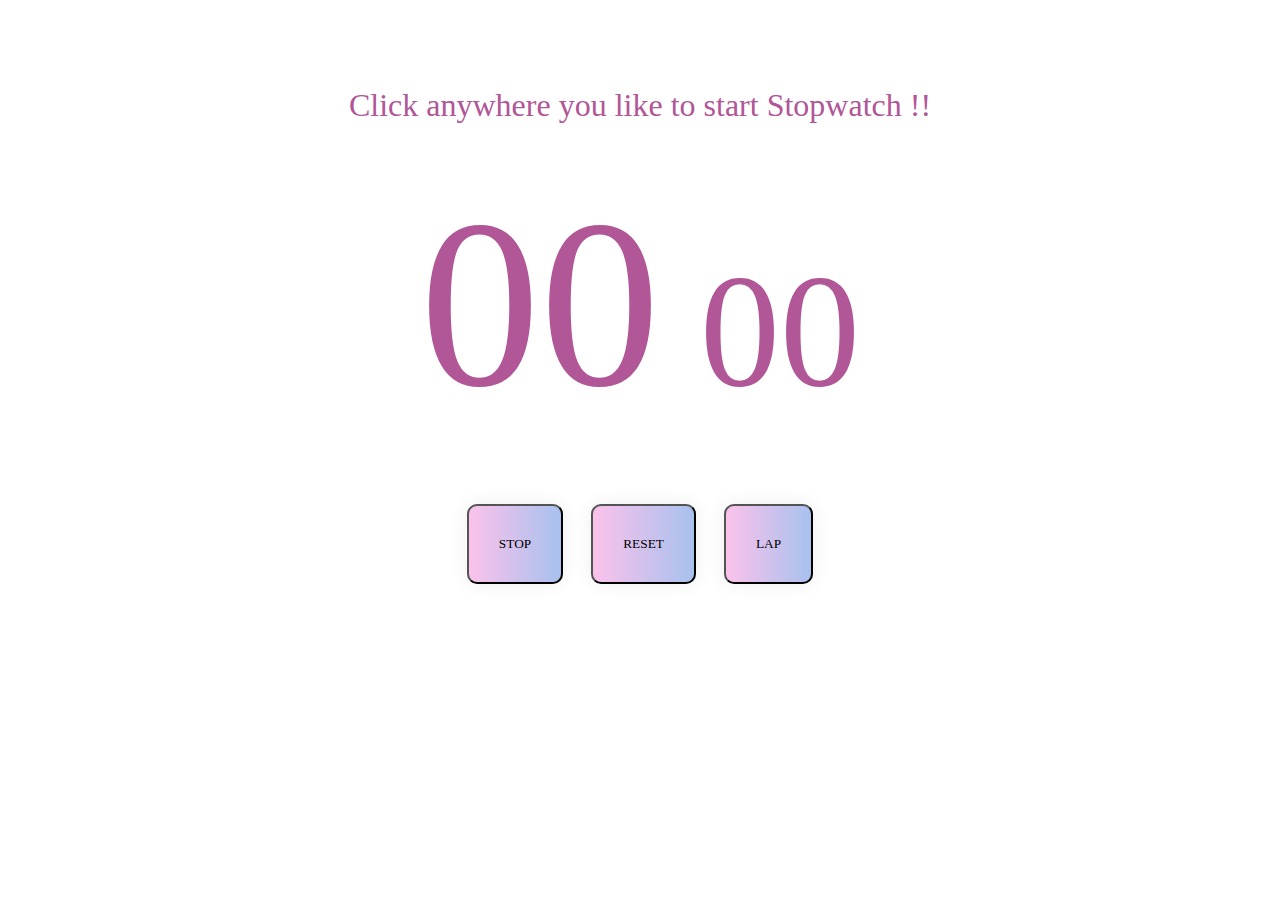
<file: index1.html>
<!DOCTYPE html>
<html>
<head>
    <title>Hiiee</title>
    <link rel="stylesheet" href="styles1.css">
    <link href="https://fonts.cdnfonts.com/css/led-digital-7" rel="stylesheet">
</head>
<body>
    <div  id="button-start" class="div1">
    <h4>Click anywhere you like to start Stopwatch !! </h4>
    <!-- <h2>vanilla javascript</h2> -->
    <p class="timer"><span id="seconds">00</span ><span > </span><span id="tens">00</span></p>

</div>
<div class="div1">
    <!-- <button class="button button4">start</button> -->
    <button id="button-stop" class="button button4">stop</button>
    <button id="button-reset" class="button button4">reset</button>

    <button id="button-lap" class="button button4" >Lap</button>
    <ul id="lap-list"></ul>

    <script src="script1.js"></script>
</div>
</body>
</html>
</file>
<file: styles1.css>
.div1{
  position: relative;
    padding-top: 4vh;
  height: 50vh;
  margin: 0 10rem;
  box-sizing: border-box;
  min-height: fit-content;
  align-self: center;
  text-align: center;
  font-size: 2rem;
    
}

body {
    font-family: 'digital-7';
    background-color:#fff;
    color: #b15697;
    
  }

  #seconds{
    font-size: 15rem;
  }

  .timer{
    font-size: 10rem;
    margin: 00;
  }


  .button {
    font-family:'Times New Roman', Times, serif;
    flex: 1 1 auto;
  margin: 10px;
  padding: 30px;
  text-align: center;
  text-transform: uppercase;
  transition: 0.5s;
  background-size: 200% auto;
 /* text-shadow: 0px 0px 10px rgba(0,0,0,0.2);*/
  box-shadow: 0 0 20px #eee;
  border-radius: 10px;
  }
  .button4 {
    background-image: linear-gradient(to right, #fbc2eb 0%, #a6c1ee 51%, #fbc2eb 100%)
  }
  
  .button4:hover { background-position: right center; }
  

  h4{
    font-weight: lighter;
  }

  #lap-list {
    list-style-type: none;
    padding: 10vh; /* Remove default padding */
    margin: 0;
     /* Remove default margin */
}
</file>
